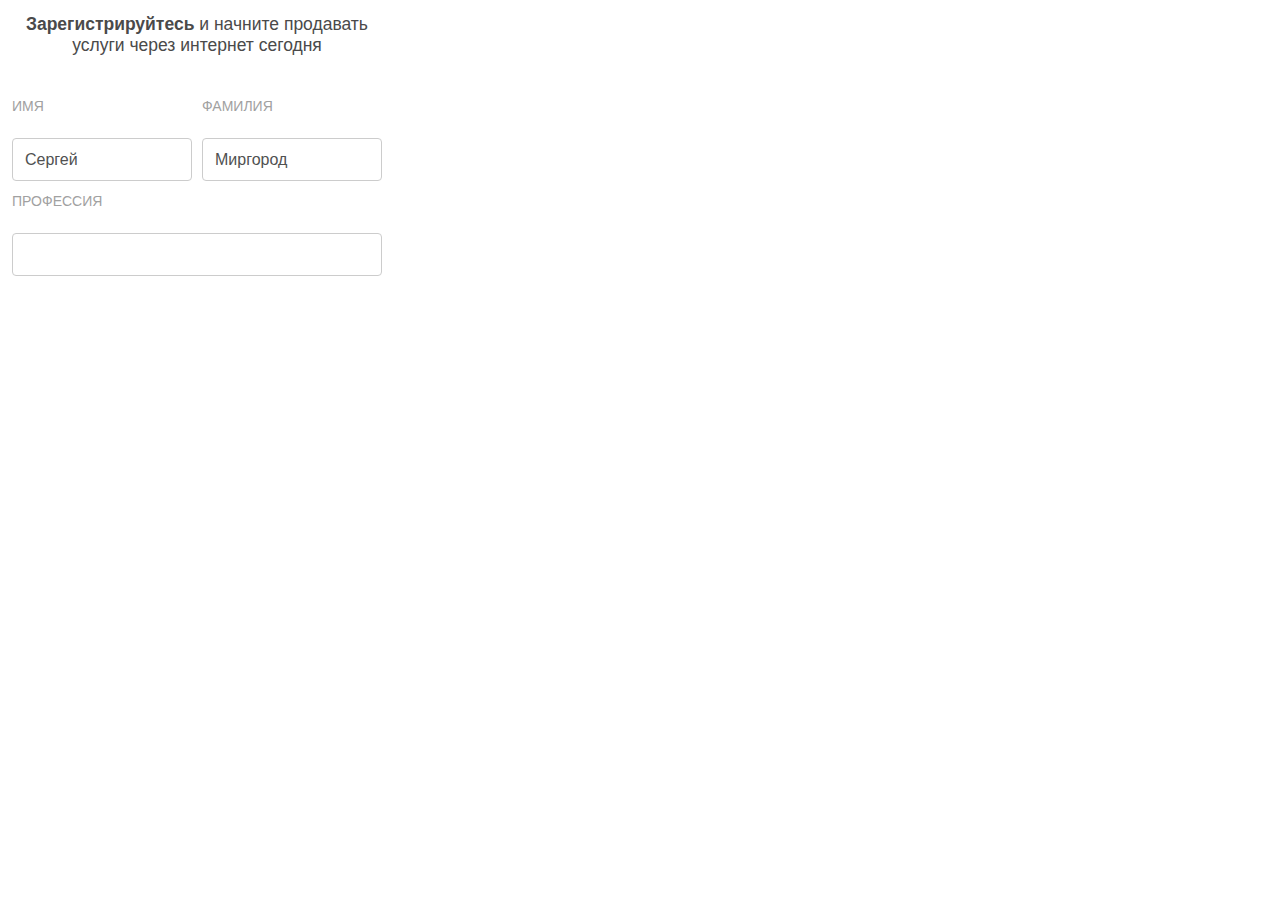
<file: index.html>
<!DOCTYPE html>
<html><head><meta http-equiv="Content-Type" content="text/html; charset=UTF-8">
    <meta charset="utf-8">
    <title>Тестовая форма</title>
    <link rel="stylesheet" href="./css/intlTelInput.css">
    <link rel="stylesheet" href="./css/demo.css">
    <link type="text/css" href="./css/jquery-ui.min.css" rel="stylesheet" />
  </head>
  <body>
  <div id='content'>
    <p class='titleForm'><b>Зарегистрируйтесь</b> и начните продавать<br>услуги через интернет сегодня</p>

    <div class='row rowLine'>
      <div class='cell'>
         <p class='formLabel'>ИМЯ</p>
         <input id="name" value='Сергей' >
      </div>
      <div class='cell'>
        <p class='formLabel'>ФАМИЛИЯ</p>
        <input id="lastname" value='Миргород' >
      </div>
    </div>

    <div class="ui-widget rowLine">
         <p class='formLabel'>ПРОФЕССИЯ</p>
         <input id="tags" type="text" />
    </div>

    <!-- <div class="rowLine" >
        <p id="output" class='formLabel'>ТЕЛЕФОН</p>
        <input id="phone" type="tel">
    </div> -->
  </div>

  <script src="./js/jquery.min.js"></script>
  <script src="./js/intlTelInput.js"></script>
  <script src="./js/demo.js"></script>
  <script src="./js/jquery-ui.min.js" type="text/javascript"></script>
</body></html>
</file>
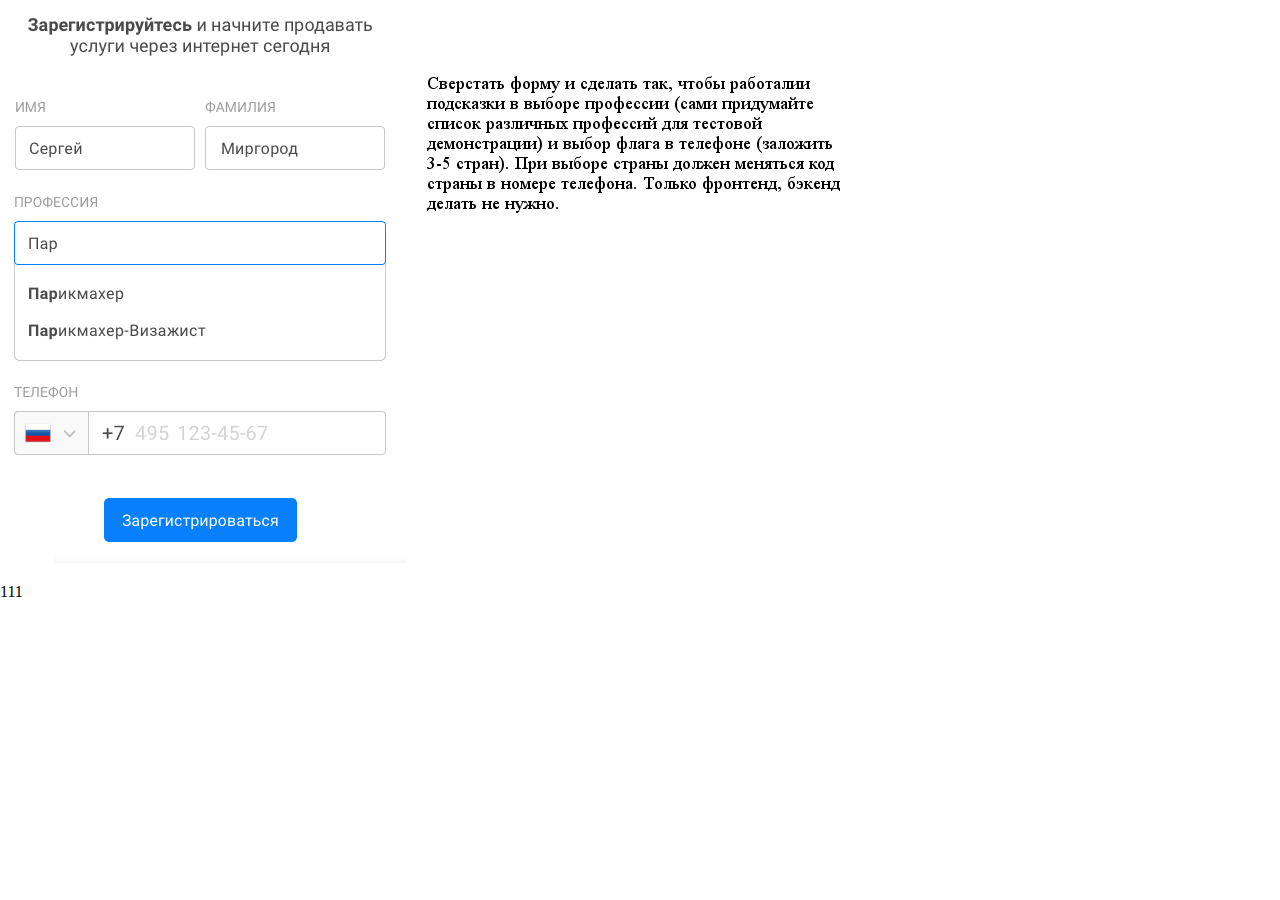
<file: task.html>
<!DOCTYPE html>
<html><head><meta http-equiv="Content-Type" content="text/html; charset=UTF-8">
    <meta charset="utf-8">
    <title></title>
    <style>
      body {
        margin: 0;
        padding: 0;
      }
      html:{
        margin: 0;
        padding: 0;
      }
      body{
        margin: 0;
        padding: 0;
      }
    </style>
  </head>
  <body>
<img src='./1.png'/>
<p>111</p>
</body>
</html>
</file>
<file: css/intlTelInput.css>
.intl-tel-input .flag
{
	background: url("../img/flags.png");
	height: 11px;
	width: 16px;
}
.intl-tel-input .ad
{
	background-position: -16px 0;
}
.intl-tel-input .ae
{
	background-position: -32px 0;
}
.intl-tel-input .af
{
	background-position: -48px 0;
}
.intl-tel-input .ag
{
	background-position: -64px 0;
}
.intl-tel-input .ai
{
	background-position: -80px 0;
}
.intl-tel-input .al
{
	background-position: -96px 0;
}
.intl-tel-input .am
{
	background-position: -112px 0;
}
.intl-tel-input .ao
{
	background-position: -128px 0;
}
.intl-tel-input .ar
{
	background-position: -144px 0;
}
.intl-tel-input .as
{
	background-position: -160px 0;
}
.intl-tel-input .at
{
	background-position: -176px 0;
}
.intl-tel-input .au
{
	background-position: -192px 0;
}
.intl-tel-input .aw
{
	background-position: -208px 0;
}
.intl-tel-input .az
{
	background-position: -224px 0;
}
.intl-tel-input .ba
{
	background-position: -240px 0;
}
.intl-tel-input .bb
{
	background-position: 0 -11px;
}
.intl-tel-input .bd
{
	background-position: -16px -11px;
}
.intl-tel-input .be
{
	background-position: -32px -11px;
}
.intl-tel-input .bf
{
	background-position: -48px -11px;
}
.intl-tel-input .bg
{
	background-position: -64px -11px;
}
.intl-tel-input .bh
{
	background-position: -80px -11px;
}
.intl-tel-input .bi
{
	background-position: -96px -11px;
}
.intl-tel-input .bj
{
	background-position: -112px -11px;
}
.intl-tel-input .bm
{
	background-position: -128px -11px;
}
.intl-tel-input .bn
{
	background-position: -144px -11px;
}
.intl-tel-input .bo
{
	background-position: -160px -11px;
}
.intl-tel-input .br
{
	background-position: -176px -11px;
}
.intl-tel-input .bs
{
	background-position: -192px -11px;
}
.intl-tel-input .bt
{
	background-position: -208px -11px;
}
.intl-tel-input .bw
{
	background-position: -224px -11px;
}
.intl-tel-input .by
{
	background-position: -240px -11px;
}
.intl-tel-input .bz
{
	background-position: 0 -22px;
}
.intl-tel-input .ca
{
	background-position: -16px -22px;
}
.intl-tel-input .cd
{
	background-position: -32px -22px;
}
.intl-tel-input .cf
{
	background-position: -48px -22px;
}
.intl-tel-input .cg
{
	background-position: -64px -22px;
}
.intl-tel-input .ch
{
	background-position: -80px -22px;
}
.intl-tel-input .ci
{
	background-position: -96px -22px;
}
.intl-tel-input .ck
{
	background-position: -112px -22px;
}
.intl-tel-input .cl
{
	background-position: -128px -22px;
}
.intl-tel-input .cm
{
	background-position: -144px -22px;
}
.intl-tel-input .cn
{
	background-position: -160px -22px;
}
.intl-tel-input .co
{
	background-position: -176px -22px;
}
.intl-tel-input .cr
{
	background-position: -192px -22px;
}
.intl-tel-input .cu
{
	background-position: -208px -22px;
}
.intl-tel-input .cv
{
	background-position: -224px -22px;
}
.intl-tel-input .cw
{
	background-position: -240px -22px;
}
.intl-tel-input .cy
{
	background-position: 0 -33px;
}
.intl-tel-input .cz
{
	background-position: -16px -33px;
}
.intl-tel-input .de
{
	background-position: -32px -33px;
}
.intl-tel-input .dj
{
	background-position: -48px -33px;
}
.intl-tel-input .dk
{
	background-position: -64px -33px;
}
.intl-tel-input .dm
{
	background-position: -80px -33px;
}
.intl-tel-input .do
{
	background-position: -96px -33px;
}
.intl-tel-input .dz
{
	background-position: -112px -33px;
}
.intl-tel-input .ec
{
	background-position: -128px -33px;
}
.intl-tel-input .ee
{
	background-position: -144px -33px;
}
.intl-tel-input .eg
{
	background-position: -160px -33px;
}
.intl-tel-input .er
{
	background-position: -176px -33px;
}
.intl-tel-input .es
{
	background-position: -192px -33px;
}
.intl-tel-input .et
{
	background-position: -208px -33px;
}
.intl-tel-input .fi
{
	background-position: -224px -33px;
}
.intl-tel-input .fj
{
	background-position: -240px -33px;
}
.intl-tel-input .fk
{
	background-position: 0 -44px;
}
.intl-tel-input .fm
{
	background-position: -16px -44px;
}
.intl-tel-input .fo
{
	background-position: -32px -44px;
}
.intl-tel-input .fr,.intl-tel-input .bl,.intl-tel-input .mf
{
	background-position: -48px -44px;
}
.intl-tel-input .ga
{
	background-position: -64px -44px;
}
.intl-tel-input .gb
{
	background-position: -80px -44px;
}
.intl-tel-input .gd
{
	background-position: -96px -44px;
}
.intl-tel-input .ge
{
	background-position: -112px -44px;
}
.intl-tel-input .gf
{
	background-position: -128px -44px;
}
.intl-tel-input .gh
{
	background-position: -144px -44px;
}
.intl-tel-input .gi
{
	background-position: -160px -44px;
}
.intl-tel-input .gl
{
	background-position: -176px -44px;
}
.intl-tel-input .gm
{
	background-position: -192px -44px;
}
.intl-tel-input .gn
{
	background-position: -208px -44px;
}
.intl-tel-input .gp
{
	background-position: -224px -44px;
}
.intl-tel-input .gq
{
	background-position: -240px -44px;
}
.intl-tel-input .gr
{
	background-position: 0 -55px;
}
.intl-tel-input .gt
{
	background-position: -16px -55px;
}
.intl-tel-input .gu
{
	background-position: -32px -55px;
}
.intl-tel-input .gw
{
	background-position: -48px -55px;
}
.intl-tel-input .gy
{
	background-position: -64px -55px;
}
.intl-tel-input .hk
{
	background-position: -80px -55px;
}
.intl-tel-input .hn
{
	background-position: -96px -55px;
}
.intl-tel-input .hr
{
	background-position: -112px -55px;
}
.intl-tel-input .ht
{
	background-position: -128px -55px;
}
.intl-tel-input .hu
{
	background-position: -144px -55px;
}
.intl-tel-input .id
{
	background-position: -160px -55px;
}
.intl-tel-input .ie
{
	background-position: -176px -55px;
}
.intl-tel-input .il
{
	background-position: -192px -55px;
}
.intl-tel-input .in
{
	background-position: -208px -55px;
}
.intl-tel-input .io
{
	background-position: -224px -55px;
}
.intl-tel-input .iq
{
	background-position: -240px -55px;
}
.intl-tel-input .ir
{
	background-position: 0 -66px;
}
.intl-tel-input .is
{
	background-position: -16px -66px;
}
.intl-tel-input .it
{
	background-position: -32px -66px;
}
.intl-tel-input .jm
{
	background-position: -48px -66px;
}
.intl-tel-input .jo
{
	background-position: -64px -66px;
}
.intl-tel-input .jp
{
	background-position: -80px -66px;
}
.intl-tel-input .ke
{
	background-position: -96px -66px;
}
.intl-tel-input .kg
{
	background-position: -112px -66px;
}
.intl-tel-input .kh
{
	background-position: -128px -66px;
}
.intl-tel-input .ki
{
	background-position: -144px -66px;
}
.intl-tel-input .km
{
	background-position: -160px -66px;
}
.intl-tel-input .kn
{
	background-position: -176px -66px;
}
.intl-tel-input .kp
{
	background-position: -192px -66px;
}
.intl-tel-input .kr
{
	background-position: -208px -66px;
}
.intl-tel-input .kw
{
	background-position: -224px -66px;
}
.intl-tel-input .ky
{
	background-position: -240px -66px;
}
.intl-tel-input .kz
{
	background-position: 0 -77px;
}
.intl-tel-input .la
{
	background-position: -16px -77px;
}
.intl-tel-input .lb
{
	background-position: -32px -77px;
}
.intl-tel-input .lc
{
	background-position: -48px -77px;
}
.intl-tel-input .li
{
	background-position: -64px -77px;
}
.intl-tel-input .lk
{
	background-position: -80px -77px;
}
.intl-tel-input .lr
{
	background-position: -96px -77px;
}
.intl-tel-input .ls
{
	background-position: -112px -77px;
}
.intl-tel-input .lt
{
	background-position: -128px -77px;
}
.intl-tel-input .lu
{
	background-position: -144px -77px;
}
.intl-tel-input .lv
{
	background-position: -160px -77px;
}
.intl-tel-input .ly
{
	background-position: -176px -77px;
}
.intl-tel-input .ma
{
	background-position: -192px -77px;
}
.intl-tel-input .mc
{
	background-position: -208px -77px;
}
.intl-tel-input .md
{
	background-position: -224px -77px;
}
.intl-tel-input .me
{
	background-position: -112px -154px;
	height: 12px;
}
.intl-tel-input .mg
{
	background-position: 0 -88px;
}
.intl-tel-input .mh
{
	background-position: -16px -88px;
}
.intl-tel-input .mk
{
	background-position: -32px -88px;
}
.intl-tel-input .ml
{
	background-position: -48px -88px;
}
.intl-tel-input .mm
{
	background-position: -64px -88px;
}
.intl-tel-input .mn
{
	background-position: -80px -88px;
}
.intl-tel-input .mo
{
	background-position: -96px -88px;
}
.intl-tel-input .mp
{
	background-position: -112px -88px;
}
.intl-tel-input .mq
{
	background-position: -128px -88px;
}
.intl-tel-input .mr
{
	background-position: -144px -88px;
}
.intl-tel-input .ms
{
	background-position: -160px -88px;
}
.intl-tel-input .mt
{
	background-position: -176px -88px;
}
.intl-tel-input .mu
{
	background-position: -192px -88px;
}
.intl-tel-input .mv
{
	background-position: -208px -88px;
}
.intl-tel-input .mw
{
	background-position: -224px -88px;
}
.intl-tel-input .mx
{
	background-position: -240px -88px;
}
.intl-tel-input .my
{
	background-position: 0 -99px;
}
.intl-tel-input .mz
{
	background-position: -16px -99px;
}
.intl-tel-input .na
{
	background-position: -32px -99px;
}
.intl-tel-input .nc
{
	background-position: -48px -99px;
}
.intl-tel-input .ne
{
	background-position: -64px -99px;
}
.intl-tel-input .nf
{
	background-position: -80px -99px;
}
.intl-tel-input .ng
{
	background-position: -96px -99px;
}
.intl-tel-input .ni
{
	background-position: -112px -99px;
}
.intl-tel-input .nl,.intl-tel-input .bq
{
	background-position: -128px -99px;
}
.intl-tel-input .no
{
	background-position: -144px -99px;
}
.intl-tel-input .np
{
	background-position: -160px -99px;
}
.intl-tel-input .nr
{
	background-position: -176px -99px;
}
.intl-tel-input .nu
{
	background-position: -192px -99px;
}
.intl-tel-input .nz
{
	background-position: -208px -99px;
}
.intl-tel-input .om
{
	background-position: -224px -99px;
}
.intl-tel-input .pa
{
	background-position: -240px -99px;
}
.intl-tel-input .pe
{
	background-position: 0 -110px;
}
.intl-tel-input .pf
{
	background-position: -16px -110px;
}
.intl-tel-input .pg
{
	background-position: -32px -110px;
}
.intl-tel-input .ph
{
	background-position: -48px -110px;
}
.intl-tel-input .pk
{
	background-position: -64px -110px;
}
.intl-tel-input .pl
{
	background-position: -80px -110px;
}
.intl-tel-input .pm
{
	background-position: -96px -110px;
}
.intl-tel-input .pr
{
	background-position: -112px -110px;
}
.intl-tel-input .ps
{
	background-position: -128px -110px;
}
.intl-tel-input .pt
{
	background-position: -144px -110px;
}
.intl-tel-input .pw
{
	background-position: -160px -110px;
}
.intl-tel-input .py
{
	background-position: -176px -110px;
}
.intl-tel-input .qa
{
	background-position: -192px -110px;
}
.intl-tel-input .re
{
	background-position: -208px -110px;
}
.intl-tel-input .ro
{
	background-position: -224px -110px;
}
.intl-tel-input .rs
{
	background-position: -240px -110px;
}
.intl-tel-input .ru
{
	background-position: 0 -121px;
}
.intl-tel-input .rw
{
	background-position: -16px -121px;
}
.intl-tel-input .sa
{
	background-position: -32px -121px;
}
.intl-tel-input .sb
{
	background-position: -48px -121px;
}
.intl-tel-input .sc
{
	background-position: -64px -121px;
}
.intl-tel-input .sd
{
	background-position: -80px -121px;
}
.intl-tel-input .se
{
	background-position: -96px -121px;
}
.intl-tel-input .sg
{
	background-position: -112px -121px;
}
.intl-tel-input .sh
{
	background-position: -128px -121px;
}
.intl-tel-input .si
{
	background-position: -144px -121px;
}
.intl-tel-input .sk
{
	background-position: -160px -121px;
}
.intl-tel-input .sl
{
	background-position: -176px -121px;
}
.intl-tel-input .sm
{
	background-position: -192px -121px;
}
.intl-tel-input .sn
{
	background-position: -208px -121px;
}
.intl-tel-input .so
{
	background-position: -224px -121px;
}
.intl-tel-input .sr
{
	background-position: -240px -121px;
}
.intl-tel-input .ss
{
	background-position: 0 -132px;
}
.intl-tel-input .st
{
	background-position: -16px -132px;
}
.intl-tel-input .sv
{
	background-position: -32px -132px;
}
.intl-tel-input .sx
{
	background-position: -48px -132px;
}
.intl-tel-input .sy
{
	background-position: -64px -132px;
}
.intl-tel-input .sz
{
	background-position: -80px -132px;
}
.intl-tel-input .tc
{
	background-position: -96px -132px;
}
.intl-tel-input .td
{
	background-position: -112px -132px;
}
.intl-tel-input .tg
{
	background-position: -128px -132px;
}
.intl-tel-input .th
{
	background-position: -144px -132px;
}
.intl-tel-input .tj
{
	background-position: -160px -132px;
}
.intl-tel-input .tk
{
	background-position: -176px -132px;
}
.intl-tel-input .tl
{
	background-position: -192px -132px;
}
.intl-tel-input .tm
{
	background-position: -208px -132px;
}
.intl-tel-input .tn
{
	background-position: -224px -132px;
}
.intl-tel-input .to
{
	background-position: -240px -132px;
}
.intl-tel-input .tr
{
	background-position: 0 -143px;
}
.intl-tel-input .tt
{
	background-position: -16px -143px;
}
.intl-tel-input .tv
{
	background-position: -32px -143px;
}
.intl-tel-input .tw
{
	background-position: -48px -143px;
}
.intl-tel-input .tz
{
	background-position: -64px -143px;
}
.intl-tel-input .ua
{
	background-position: -80px -143px;
}
.intl-tel-input .ug
{
	background-position: -96px -143px;
}
.intl-tel-input .us
{
	background-position: -112px -143px;
}
.intl-tel-input .uy
{
	background-position: -128px -143px;
}
.intl-tel-input .uz
{
	background-position: -144px -143px;
}
.intl-tel-input .va
{
	background-position: -160px -143px;
}
.intl-tel-input .vc
{
	background-position: -176px -143px;
}
.intl-tel-input .ve
{
	background-position: -192px -143px;
}
.intl-tel-input .vg
{
	background-position: -208px -143px;
}
.intl-tel-input .vi
{
	background-position: -224px -143px;
}
.intl-tel-input .vn
{
	background-position: -240px -143px;
}
.intl-tel-input .vu
{
	background-position: 0 -154px;
}
.intl-tel-input .wf
{
	background-position: -16px -154px;
}
.intl-tel-input .ws
{
	background-position: -32px -154px;
}
.intl-tel-input .ye
{
	background-position: -48px -154px;
}
.intl-tel-input .za
{
	background-position: -64px -154px;
}
.intl-tel-input .zm
{
	background-position: -80px -154px;
}
.intl-tel-input .zw
{
	background-position: -96px -154px;
}
.intl-tel-input
{
	display: inline-block;
	position: relative;
}
.intl-tel-input *
{
	box-sizing: border-box;
	moz-box-sizing: border-box;
}
.intl-tel-input .hide
{
	display: none;
}
.intl-tel-input .v-hide
{
	visibility: hidden;
}
.intl-tel-input input,.intl-tel-input input[type=text],.intl-tel-input input[type=tel]
{
	margin-bottom: 0 !important;
	margin-left: 0;
	margin-top: 0 !important;
	padding-left: 55px;
	position: relative;
	z-index: 0;
}
.intl-tel-input .flag-dropdown
{
    position: absolute;
    top: 0;
    bottom: 0;
    padding: 2px;
    background-color: #f9f9f9;
    z-index: 0;
    padding-left: 5px;
    border-right: 1px solid #d0d0d0;
    margin-top: 1px;
    margin-left: 1px;
    margin-bottom: 1px;
    border-radius: 4px;
    width: 46px;
}
.intl-tel-input .flag-dropdown:hover
{
	cursor: pointer;
}
.intl-tel-input .flag-dropdown:hover .selected-flag
{
	/*background-color: rgba(0,0,0,0.05);*/
}
.intl-tel-input input[disabled]+.flag-dropdown:hover
{
	cursor: default;
}
.intl-tel-input input[disabled]+.flag-dropdown:hover .selected-flag
{
	background-color: transparent;
}
.intl-tel-input .selected-flag
{
    z-index: 1;
    position: relative;
    width: 41px;
    height: 33px;
    padding: 0 0 0 0px;
    background-color: #f9f9f9;
    /* border-radius: 4px; */
    border-right: 1px solid #d0d0d0;
    /* border-top: none; */
    margin: 0px;
    top: -2px;
}
.intl-tel-input .selected-flag .flag
{
	margin-top: -5px;
	position: absolute;
	top: 50%;
}
.intl-tel-input .selected-flag .arrow
{
	background: url(../img/arrow.png);
	height: 10px;
	left: 20px;
	margin-top: -5px;
	position: relative;
	top: 50%;
	width: 16px;
}
.intl-tel-input .selected-flag .arrow.up
{
	border-top: none;
}
.intl-tel-input .country-list
{
	background-color: white;
	border: 1px solid #CCC;
	box-shadow: 1px 1px 4px rgba(0,0,0,0.2);
	list-style: none;
	margin: 0 0 0 -1px;
	max-height: 200px;
	overflow-y: scroll;
	padding: 0;
	position: absolute;
	width: 430px;
	z-index: 2;
}
.intl-tel-input .country-list .flag
{
	display: inline-block;
}
.intl-tel-input .country-list .divider
{
	border-bottom: 1px solid #CCC;
	margin-bottom: 5px;
	padding-bottom: 5px;
}
.intl-tel-input .country-list .country
{
	padding: 5px 10px;
}
.intl-tel-input .country-list .country .dial-code
{
	color: #999;
}
.intl-tel-input .country-list .country.highlight
{
	background-color: rgba(0,0,0,0.05);
}
.intl-tel-input .country-list .flag,.intl-tel-input .country-list .country-name
{
	margin-right: 6px;
}
</file>
<file: css/demo.css>
* {
  box-sizing: border-box;
  -moz-box-sizing: border-box; }

body {
  margin: 2px 0  0  12px;
  font-size: 14px;
  font-family:  Verdana,Arial,Sans-serif;
  color: #4a4a4a; }

.hide {
  display: none; }

pre {
  margin: 0 !important;
  display: inline-block; }

.token.operator,
.token.entity,
.token.url,
.language-css .token.string,
.style .token.string,
.token.variable {
  background: none; }

input, button {
  height: 43px;

  top: 14px;
  position: relative;
  margin: 0;
  padding: 6px 12px;
  border-radius: 4px;
  font-family: inherit;
  font-size: 100%;
  color: inherit; }
  input[disabled], button[disabled] {
    background-color: #eee; }

input, select {
  border: 1px solid #CCC;
  width: 370px; }

::-webkit-input-placeholder {
  color: #BBB; }

::-moz-placeholder {
  /* Firefox 19+ */
  color: #BBB;
  opacity: 1; }

:-ms-input-placeholder {
  color: #BBB; }

button {
  color: #FFF;
  background-color: #428BCA;
  border: 1px solid #357EBD; }
  button:hover {
    background-color: #3276B1;
    border-color: #285E8E;
    cursor: pointer; }

#result {
  margin-bottom: 100px; }

#tags:hover{

}

#content input:focus{
  border: 1px solid #0880fd;
}



.formLabel{
  color:#a1a1a1;
}
.row{
  display: table-row;
}
.cell{
  display: table-cell;
}

#name, #lastname{
  width: 180px;
  margin-right: 10px;
  color: #505151;
  font-size: 16px;
}


input:focus { outline: none; }

#content{
  width: 370px;
  /*border: 1px solid black;*/
  margin-left:0px;
}

#content p{
  margin:20px 0px 10px 0px;
}

.rowLine {
  padding-top:6px;
}


.titleForm{
  font-size: 17.5px;
  width: 100%;
  text-align: center;
  margin:14px 0px 22px 0px !important;
  <!--letter-spacing: 5px; -->
}

.ui-widget-content {
    background: #fff !important;
    color: #333 !important;
    border-radius: 0px 0px 4px 4px !important;
    border-left: 1px solid #CCCCCC !important ;
    border-bottom: 1px solid #CCCCCC !important;
    border-right: 1px solid #CCCCCC !important;
    margin-top: -4px;

    z-index: -2 !important;
    display: block !important;
  }
</file>
